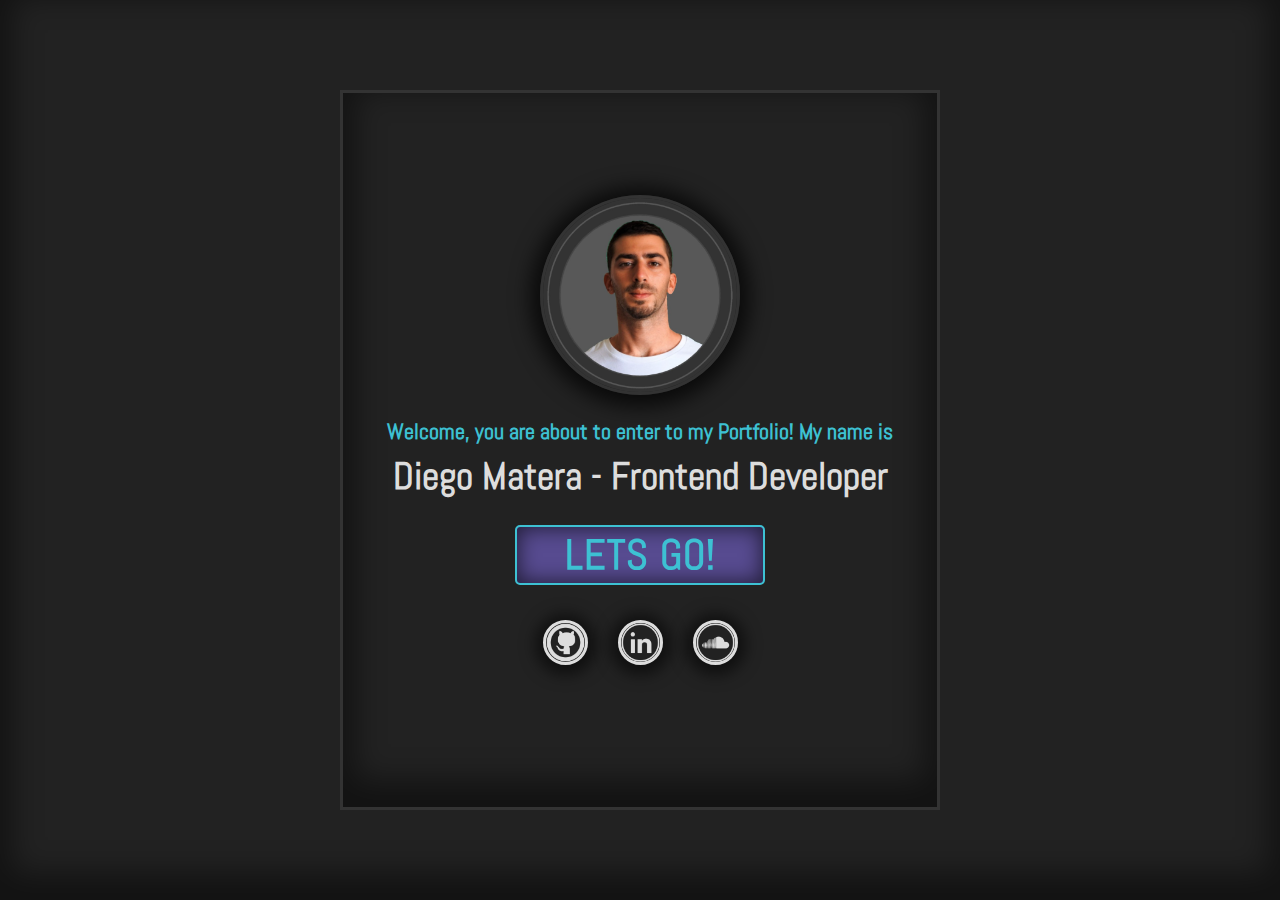
<file: index.html>
<!DOCTYPE html>
<html>
  <head>
    <meta charset="UTF-8" />
    <link rel="icon" href="images/fav.png" />
    <link rel="stylesheet" href="css/style.css" />
    <link rel="preconnect" href="https://fonts.googleapis.com" />
    <link rel="preconnect" href="https://fonts.gstatic.com" crossorigin />
    <link
      href="https://fonts.googleapis.com/css2?family=Abel&amp;family=Cairo:wght@400;600&amp;display=swap"
      rel="stylesheet"
    />
    <meta name="viewport" content="width=device-width, initial-scale=1" />
    <title>Diego Matera - Frontend Developer</title>
  </head>
  <body>
    <div class="landing-container">
      <div class="hero">
        <img src="images/avatar2.png" alt="" />
        <div class="hero-title">
          <h2 class="desk">
            Welcome, you are about to enter to my Portfolio! My name is
          </h2>
          <h2 class="mob">
            Welcome, you are about to <br />
            enter to my Portfolio! <br />
            My name is
          </h2>
          <h1 class="desk">diego matera - frontend developer</h1>
          <h1 class="mob">
            diego matera <br />
            frontend developer
          </h1>
        </div>
        <a class="go" href="html/portfolio.html">lets go!</a>
        <div class="redes-cont">
          <div class="redes">
            <a href="https://github.com/materadiego" target="_blank"
              ><img src="images/gitb.png" alt="GitHub" /></a
            ><a href="https://www.linkedin.com/in/diego-matera/" target="_blank"
              ><img src="images/in.png" alt="LinkedIn" /></a
            ><a href="https://soundcloud.com/diego-matera" target="_blank"
              ><img src="images/sc.png" alt="Soundcloud"
            /></a>
          </div>
        </div>
      </div>
    </div>
  </body>
</html>
</file>
<file: css/style.css>
/* Reboot Codes - Based on normalize.css v5.0.0
**********************/
html {
  line-height: 1.15;
  -ms-text-size-adjust: 100%;
  -webkit-text-size-adjust: 100%; }

body {
  margin: 0; }

article,
aside,
footer,
header,
nav,
section {
  display: block; }

h1 {
  font-size: 2em;
  margin: 0.67em 0; }

figcaption,
figure,
main {
  display: block; }

figure {
  margin: 1em 40px; }

hr {
  -webkit-box-sizing: content-box;
  box-sizing: content-box;
  height: 0;
  overflow: visible; }

pre {
  font-family: monospace, monospace;
  font-size: 1em; }

a {
  background-color: transparent;
  -webkit-text-decoration-skip: objects; }

a:active,
a:hover {
  outline-width: 0; }

abbr[title] {
  border-bottom: none;
  text-decoration: underline;
  -webkit-text-decoration: underline dotted;
  text-decoration: underline dotted; }

b,
strong {
  font-weight: inherit; }

b,
strong {
  font-weight: bolder; }

code,
kbd,
samp {
  font-family: monospace, monospace;
  font-size: 1em; }

dfn {
  font-style: italic; }

mark {
  background-color: #ff0;
  color: #000; }

small {
  font-size: 80%; }

sub,
sup {
  font-size: 75%;
  line-height: 0;
  position: relative;
  vertical-align: baseline; }

sub {
  bottom: -0.25em; }

sup {
  top: -0.5em; }

audio,
video {
  display: inline-block; }

audio:not([controls]) {
  display: none;
  height: 0; }

img {
  border-style: none; }

svg:not(:root) {
  overflow: hidden; }

button,
input,
optgroup,
select,
textarea {
  font-family: sans-serif;
  font-size: 100%;
  line-height: 1.15;
  margin: 0; }

button,
input {
  overflow: visible; }

button,
select {
  text-transform: none; }

button,
html [type="button"],
[type="reset"],
[type="submit"] {
  -webkit-appearance: button; }

button::-moz-focus-inner,
[type="button"]::-moz-focus-inner,
[type="reset"]::-moz-focus-inner,
[type="submit"]::-moz-focus-inner {
  border-style: none;
  padding: 0; }

button:-moz-focusring,
[type="button"]:-moz-focusring,
[type="reset"]:-moz-focusring,
[type="submit"]:-moz-focusring {
  outline: 1px dotted ButtonText; }

fieldset {
  border: 1px solid #c0c0c0;
  margin: 0 2px;
  padding: 0.35em 0.625em 0.75em; }

legend {
  -webkit-box-sizing: border-box;
  box-sizing: border-box;
  color: inherit;
  display: table;
  max-width: 100%;
  padding: 0;
  white-space: normal; }

progress {
  display: inline-block;
  vertical-align: baseline; }

textarea {
  overflow: auto; }

[type="checkbox"],
[type="radio"] {
  -webkit-box-sizing: border-box;
  box-sizing: border-box;
  padding: 0; }

[type="number"]::-webkit-inner-spin-button,
[type="number"]::-webkit-outer-spin-button {
  height: auto; }

[type="search"] {
  -webkit-appearance: textfield;
  outline-offset: -2px; }

[type="search"]::-webkit-search-cancel-button,
[type="search"]::-webkit-search-decoration {
  -webkit-appearance: none; }

::-webkit-file-upload-button {
  -webkit-appearance: button;
  font: inherit; }

details,
menu {
  display: block; }

summary {
  display: list-item; }

canvas {
  display: inline-block; }

template {
  display: none; }

[hidden] {
  display: none; }

html {
  -webkit-box-sizing: border-box;
  box-sizing: border-box; }

*,
*::before,
*::after {
  -webkit-box-sizing: inherit;
  box-sizing: inherit; }

@-ms-viewport {
  width: device-width; }

html {
  -ms-overflow-style: scrollbar;
  -webkit-tap-highlight-color: transparent; }

body {
  font-family: -apple-system, system-ui, BlinkMacSystemFont, "Segoe UI", Roboto, "Helvetica Neue", Arial, sans-serif;
  font-size: 1rem;
  font-weight: normal;
  line-height: 1.5; }

[tabindex="-1"]:focus {
  outline: none !important; }

h1, h2, h3, h4, h5, h6 {
  margin-top: 0;
  margin-bottom: .5rem; }

p {
  margin-top: 0;
  margin-bottom: 1rem; }

abbr[title],
abbr[data-original-title] {
  cursor: help; }

address {
  margin-bottom: 1rem;
  font-style: normal;
  line-height: inherit; }

ol,
ul,
dl {
  margin-top: 0;
  margin-bottom: 1rem; }

ol ol,
ul ul,
ol ul,
ul ol {
  margin-bottom: 0; }

dt {
  font-weight: bold; }

dd {
  margin-bottom: .5rem;
  margin-left: 0; }

blockquote {
  margin: 0 0 1rem; }

a {
  color: #0275d8;
  text-decoration: none; }

a:hover {
  color: inherit;
  text-decoration: underline; }

a:not([href]):not([tabindex]) {
  color: inherit;
  text-decoration: none; }

a:not([href]):not([tabindex]):focus, a:not([href]):not([tabindex]):hover {
  color: inherit;
  text-decoration: none; }

a:not([href]):not([tabindex]):focus {
  outline: 0; }

pre {
  margin-top: 0;
  margin-bottom: 1rem;
  overflow: auto; }

figure {
  margin: 0 0 1rem; }

img {
  vertical-align: middle; }

[role="button"] {
  cursor: pointer; }

a,
area,
button,
[role="button"],
input,
label,
select,
summary,
textarea {
  -ms-touch-action: manipulation;
  touch-action: manipulation; }

table {
  border-collapse: collapse;
  background-color: transparent; }

caption {
  padding-top: 0.75rem;
  padding-bottom: 0.75rem;
  color: #636c72;
  text-align: left;
  caption-side: bottom; }

th {
  text-align: left; }

label {
  display: inline-block;
  margin-bottom: .5rem; }

button:focus {
  outline: 1px dotted;
  outline: 5px auto -webkit-focus-ring-color; }

input,
button,
select,
textarea {
  line-height: inherit; }

input[type="radio"]:disabled,
input[type="checkbox"]:disabled {
  cursor: not-allowed; }

input[type="date"],
input[type="time"],
input[type="datetime-local"],
input[type="month"] {
  -webkit-appearance: listbox; }

textarea {
  resize: vertical; }

fieldset {
  min-width: 0;
  padding: 0;
  margin: 0;
  border: 0; }

legend {
  display: block;
  width: 100%;
  padding: 0;
  margin-bottom: .5rem;
  font-size: 1.5rem;
  line-height: inherit; }

input[type="search"] {
  -webkit-appearance: none; }

output {
  display: inline-block; }

[hidden] {
  display: none !important; }

/*# sourceMappingURL=bootstrap-reboot.css.map */
/* Media Queries Mixin
**********************/
* {
  scroll-behavior: smooth;
  font-family: "Abel", sans-serif;
  color: #ddd; }

body {
  margin: 0;
  min-width: 320px;
  min-height: 540px;
  width: 100%;
  display: -webkit-box;
  display: -ms-flexbox;
  display: flex;
  -webkit-box-orient: vertical;
  -webkit-box-direction: normal;
  -ms-flex-direction: column;
  flex-direction: column;
  position: relative;
  will-change: opacity;
  -webkit-animation-name: carga;
  animation-name: carga;
  -webkit-animation-timing-function: ease-in;
  animation-timing-function: ease-in;
  -webkit-animation-fill-mode: forwards;
  animation-fill-mode: forwards;
  -webkit-animation-duration: 1s;
  animation-duration: 1s;
  font-size: 12px;
  overflow: hidden; }
  @media only screen and (min-width: 380px) {
    body {
      font-size: 14px; } }
  @media only screen and (min-width: 992px) {
    body {
      font-size: 16px;
      -webkit-box-orient: horizontal;
      -webkit-box-direction: normal;
      -ms-flex-direction: row;
      flex-direction: row; } }

@-webkit-keyframes carga {
  0% {
    opacity: 0; }
  100% {
    opacity: 1; } }

@keyframes carga {
  0% {
    opacity: 0; }
  100% {
    opacity: 1; } }

*::-webkit-scrollbar {
  width: 11px;
  background: #222;
  -webkit-box-shadow: inset 0px 0px 20px 2px rgba(0, 0, 0, 0.6);
  box-shadow: inset 0px 0px 20px 2px rgba(0, 0, 0, 0.6); }

*::-webkit-scrollbar-thumb {
  background: #333; }

h1,
h2,
h3,
h4 {
  font-family: "Abel", sans-serif; }

h3 {
  font-size: 34px;
  margin: 5px 0 5px;
  text-align: center;
  color: #3dc1d3; }
  @media only screen and (min-width: 992px) {
    h3 {
      margin: 10px 0 5px;
      text-align: start;
      padding-left: 10px; } }

h4 {
  font-size: 18px;
  margin: 0;
  padding: 0px;
  text-align: center;
  color: #574b90; }
  @media only screen and (min-width: 380px) {
    h4 {
      font-size: 22px; } }
  @media only screen and (min-width: 992px) {
    h4 {
      text-align: start; } }

.container {
  width: 100%;
  height: 100vh;
  overflow: auto;
  margin-bottom: 0;
  padding-bottom: 0;
  position: relative;
  background-color: #222;
  -webkit-box-shadow: inset 0px 0px 20px 2px rgba(0, 0, 0, 0.6);
  box-shadow: inset 0px 0px 20px 2px rgba(0, 0, 0, 0.6); }
  @media only screen and (min-width: 992px) {
    .container {
      width: 80%; } }

.menu-but {
  width: 40px;
  height: 40px;
  position: absolute;
  z-index: 2;
  right: 15px;
  top: 28px;
  background-color: rgba(0, 0, 0, 0.3); }
  .menu-but img {
    width: 100%; }

.xmenu-but {
  width: 40px;
  height: 40px;
  position: absolute;
  z-index: 2;
  right: 25px;
  top: 28px;
  background-color: rgba(0, 0, 0, 0.3); }
  .xmenu-but img {
    width: 100%; }

.desk {
  display: none; }
  @media only screen and (min-width: 768px) {
    .desk {
      display: -webkit-box;
      display: -ms-flexbox;
      display: flex; } }

@media only screen and (min-width: 768px) {
  .mob {
    display: none; } }

.landing-container {
  width: 100%;
  height: 100vh;
  display: -webkit-box;
  display: -ms-flexbox;
  display: flex;
  min-height: 530px;
  -ms-flex-wrap: wrap;
  flex-wrap: wrap;
  position: relative;
  -webkit-box-align: center;
  -ms-flex-align: center;
  align-items: center;
  -webkit-box-pack: center;
  -ms-flex-pack: center;
  justify-content: center;
  background-color: #222;
  -webkit-box-shadow: inset 0px -15px 30px 12px rgba(0, 0, 0, 0.45);
  box-shadow: inset 0px -15px 30px 12px rgba(0, 0, 0, 0.45); }
  @media only screen and (min-width: 380px) {
    .landing-container {
      min-height: 618px; } }
  @media only screen and (min-width: 992px) {
    .landing-container {
      -webkit-box-orient: vertical;
      -webkit-box-direction: normal;
      -ms-flex-direction: column;
      flex-direction: column; } }
  .landing-container .hero {
    height: 97vh;
    width: 100%;
    min-width: 320px;
    margin: 0 auto;
    display: -webkit-box;
    display: -ms-flexbox;
    display: flex;
    -webkit-box-orient: vertical;
    -webkit-box-direction: normal;
    -ms-flex-direction: column;
    flex-direction: column;
    -webkit-box-align: center;
    -ms-flex-align: center;
    align-items: center;
    -webkit-box-pack: center;
    -ms-flex-pack: center;
    justify-content: center;
    border-radius: 0px;
    position: relative;
    -webkit-transition: 0.3s;
    -o-transition: 0.3s;
    transition: 0.3s;
    border: 3px solid #333;
    background-color: #222;
    min-height: 510px;
    -webkit-box-shadow: inset 0px -15px 30px 12px rgba(0, 0, 0, 0.45);
    box-shadow: inset 0px -15px 30px 12px rgba(0, 0, 0, 0.45); }
    @media only screen and (min-width: 380px) {
      .landing-container .hero {
        min-height: 600px; } }
    @media only screen and (min-width: 992px) {
      .landing-container .hero {
        height: 80vh;
        width: 600px; } }
    .landing-container .hero img {
      width: 150px;
      height: 150px;
      border-radius: 50%;
      margin-bottom: 20px;
      margin-top: 0px;
      -webkit-transition: 0.3s;
      -o-transition: 0.3s;
      transition: 0.3s;
      -o-object-fit: cover;
      object-fit: cover;
      border: 3px solid #333;
      -webkit-box-shadow: 0px 2px 20px 10px rgba(0, 0, 0, 0.7);
      box-shadow: 0px 2px 20px 10px rgba(0, 0, 0, 0.7); }
      @media only screen and (min-width: 380px) {
        .landing-container .hero img {
          width: 170px;
          height: 170px; } }
      @media only screen and (min-width: 480px) {
        .landing-container .hero img {
          width: 190px;
          height: 190px; } }
      @media only screen and (min-width: 992px) {
        .landing-container .hero img {
          width: 200px;
          height: 200px; } }
    .landing-container .hero .hero-title {
      display: -webkit-box;
      display: -ms-flexbox;
      display: flex;
      -webkit-box-orient: vertical;
      -webkit-box-direction: normal;
      -ms-flex-direction: column;
      flex-direction: column;
      -webkit-box-align: center;
      -ms-flex-align: center;
      align-items: center; }
      .landing-container .hero .hero-title h2 {
        margin: 0;
        font-size: 1.4em;
        text-align: center;
        color: #3dc1d3; }
        @media only screen and (min-width: 380px) {
          .landing-container .hero .hero-title h2 {
            font-size: 1.6em; } }
        @media only screen and (min-width: 480px) {
          .landing-container .hero .hero-title h2 {
            font-size: 1.8em; } }
        @media only screen and (min-width: 992px) {
          .landing-container .hero .hero-title h2 {
            font-size: 1.375em; } }
      .landing-container .hero .hero-title h1 {
        margin: 0;
        text-transform: capitalize;
        font-size: 2em;
        font-weight: 600;
        text-align: center;
        font-family: "Abel", sans-serif;
        color: #ddd; }
        @media only screen and (min-width: 380px) {
          .landing-container .hero .hero-title h1 {
            font-size: 2.2em; } }
        @media only screen and (min-width: 992px) {
          .landing-container .hero .hero-title h1 {
            font-size: 2.375em; } }
    .landing-container .hero .go {
      width: 170px;
      height: 50px;
      display: -webkit-box;
      display: -ms-flexbox;
      display: flex;
      -webkit-box-align: center;
      -ms-flex-align: center;
      align-items: center;
      -webkit-box-pack: center;
      -ms-flex-pack: center;
      justify-content: center;
      font-size: 2.25em;
      text-transform: uppercase;
      text-decoration: none;
      font-weight: 600;
      letter-spacing: 1px;
      border-radius: 5px;
      margin-top: 15px;
      -webkit-transition: 0.3s;
      -o-transition: 0.3s;
      transition: 0.3s;
      will-change: transform;
      font-family: "Abel", sans-serif;
      background-color: #574b90;
      border: 2px solid #3dc1d3;
      color: #3dc1d3;
      -webkit-box-shadow: inset 0px 0px 20px 2px rgba(0, 0, 0, 0.6);
      box-shadow: inset 0px 0px 20px 2px rgba(0, 0, 0, 0.6); }
      @media only screen and (min-width: 380px) {
        .landing-container .hero .go {
          font-size: 2.4em;
          width: 200px;
          height: 60px; } }
      @media only screen and (min-width: 480px) {
        .landing-container .hero .go {
          font-size: 2.6em; } }
      @media only screen and (min-width: 992px) {
        .landing-container .hero .go {
          width: 250px;
          height: 60px;
          margin-top: 20px; } }
      .landing-container .hero .go:hover {
        -webkit-transform: scale(1.08);
        -ms-transform: scale(1.08);
        transform: scale(1.08);
        -webkit-animation: none;
        animation: none;
        -webkit-transition: 0.3s;
        -o-transition: 0.3s;
        transition: 0.3s;
        -webkit-box-shadow: inset 0px 0px 20px 5px rgba(0, 0, 0, 0.7);
        box-shadow: inset 0px 0px 20px 5px rgba(0, 0, 0, 0.7); }
      .landing-container .hero .go:active {
        -webkit-transform: scale(1);
        -ms-transform: scale(1);
        transform: scale(1);
        -webkit-box-shadow: inset 0px 0px 20px 2px rgba(0, 0, 0, 0.6);
        box-shadow: inset 0px 0px 20px 2px rgba(0, 0, 0, 0.6); }
    .landing-container .hero .redes {
      width: 100%;
      height: 90px;
      margin-top: 0px;
      display: -webkit-box;
      display: -ms-flexbox;
      display: flex;
      -webkit-box-align: end;
      -ms-flex-align: end;
      align-items: flex-end;
      -webkit-box-pack: center;
      -ms-flex-pack: center;
      justify-content: center; }
      @media only screen and (min-width: 992px) {
        .landing-container .hero .redes {
          height: 120px; } }
      .landing-container .hero .redes a {
        width: 45px;
        height: 45px;
        margin: 0px 15px 20px; }
        @media only screen and (min-width: 480px) {
          .landing-container .hero .redes a {
            margin: 0px 20px 20px; } }
        @media only screen and (min-width: 992px) {
          .landing-container .hero .redes a {
            margin: 0px 15px 40px; } }
        .landing-container .hero .redes a img {
          width: 45px;
          height: 45px;
          border-radius: 50%;
          -webkit-transition: 0.3s;
          -o-transition: 0.3s;
          transition: 0.3s;
          will-change: box-shadow;
          padding: 0;
          border: 3px solid #ddd;
          -webkit-box-shadow: 0px 2px 15px 8px rgba(0, 0, 0, 0.55);
          box-shadow: 0px 2px 15px 8px rgba(0, 0, 0, 0.55); }
          @media only screen and (min-width: 380px) {
            .landing-container .hero .redes a img {
              width: 55px;
              height: 55px; } }
          @media only screen and (min-width: 992px) {
            .landing-container .hero .redes a img {
              width: 45px;
              height: 45px; } }
        .landing-container .hero .redes a img:hover {
          border: 3px solid #3dc1d3;
          -webkit-box-shadow: 0px 2px 20px 10px rgba(0, 0, 0, 0.7);
          box-shadow: 0px 2px 20px 10px rgba(0, 0, 0, 0.7); }

.header {
  display: -webkit-box;
  display: -ms-flexbox;
  display: flex;
  -webkit-box-orient: vertical;
  -webkit-box-direction: normal;
  -ms-flex-direction: column;
  flex-direction: column;
  -webkit-box-pack: start;
  -ms-flex-pack: start;
  justify-content: flex-start;
  -webkit-box-align: center;
  -ms-flex-align: center;
  align-items: center;
  height: 100vh;
  min-height: 560px;
  width: 100%;
  -webkit-transition: 0.3s;
  -o-transition: 0.3s;
  transition: 0.3s;
  will-change: opacity;
  position: fixed;
  z-index: 3;
  overflow: auto;
  background-color: #574b90;
  -webkit-box-shadow: inset 0px 0px 20px 5px rgba(0, 0, 0, 0.7);
  box-shadow: inset 0px 0px 20px 5px rgba(0, 0, 0, 0.7); }
  @media only screen and (min-width: 380px) {
    .header {
      min-height: 680px;
      height: 100vh; } }
  @media only screen and (min-width: 992px) {
    .header {
      width: 35%;
      position: relative;
      margin-left: 0; } }
  @media only screen and (min-width: 1200px) {
    .header {
      width: 25%; } }
  .header .logo--container {
    height: 220px;
    width: 100%;
    display: -webkit-box;
    display: -ms-flexbox;
    display: flex;
    -webkit-box-orient: vertical;
    -webkit-box-direction: normal;
    -ms-flex-direction: column;
    flex-direction: column;
    -webkit-box-pack: center;
    -ms-flex-pack: center;
    justify-content: center;
    -webkit-box-align: center;
    -ms-flex-align: center;
    align-items: center;
    background-color: #574b90;
    -webkit-box-shadow: inset 0px 0px 20px 5px rgba(0, 0, 0, 0.7);
    box-shadow: inset 0px 0px 20px 5px rgba(0, 0, 0, 0.7); }
    @media only screen and (min-width: 380px) {
      .header .logo--container {
        height: 280px; } }
    @media only screen and (min-width: 992px) {
      .header .logo--container {
        height: 45%;
        width: 100%; } }
    .header .logo--container img {
      width: 100px;
      height: 100px;
      -o-object-fit: cover;
      object-fit: cover;
      border-radius: 50%;
      margin: 0;
      -webkit-box-shadow: 0px 2px 15px 8px rgba(0, 0, 0, 0.55);
      box-shadow: 0px 2px 15px 8px rgba(0, 0, 0, 0.55); }
      @media only screen and (min-width: 380px) {
        .header .logo--container img {
          width: 120px;
          height: 120px; } }
      @media only screen and (min-width: 992px) {
        .header .logo--container img {
          width: 150px;
          height: 150px; } }
    .header .logo--container h1 {
      margin: 10px 0 0;
      color: #ddd; }
      @media only screen and (min-width: 380px) {
        .header .logo--container h1 {
          font-size: 32px; } }
    .header .logo--container h2 {
      margin: 0;
      font-size: 18px;
      font-weight: 600;
      text-transform: uppercase;
      color: #222; }
      @media only screen and (min-width: 380px) {
        .header .logo--container h2 {
          font-size: 22px; } }
  .header .menu {
    width: 100%;
    height: 180px;
    display: -webkit-box;
    display: -ms-flexbox;
    display: flex;
    -webkit-box-orient: vertical;
    -webkit-box-direction: normal;
    -ms-flex-direction: column;
    flex-direction: column;
    -webkit-box-pack: center;
    -ms-flex-pack: center;
    justify-content: center;
    -webkit-box-align: center;
    -ms-flex-align: center;
    align-items: center;
    background-color: #222;
    -webkit-box-shadow: inset 0px 0px 20px 2px rgba(0, 0, 0, 0.6);
    box-shadow: inset 0px 0px 20px 2px rgba(0, 0, 0, 0.6); }
    @media only screen and (min-width: 380px) {
      .header .menu {
        height: 200px; } }
    @media only screen and (min-width: 992px) {
      .header .menu {
        height: 30%;
        width: 100%; } }
    .header .menu nav {
      width: 80%; }
      .header .menu nav ul {
        padding-left: 0; }
        .header .menu nav ul li {
          margin: 5px auto;
          width: 160px;
          list-style: none; }
          .header .menu nav ul li a {
            font-size: 30px;
            padding: 0px 10px;
            text-decoration: none;
            -webkit-transition: 0.3s;
            -o-transition: 0.3s;
            transition: 0.3s;
            will-change: color opacity;
            color: #ddd;
            border-left: 3px solid #333;
            opacity: 0.85; }
          @media only screen and (min-width: 992px) {
            .header .menu nav ul li a:hover {
              border-left: 3px solid #3dc1d3;
              opacity: 1; } }
  .header .redes {
    width: 100%;
    height: 100px;
    display: -webkit-box;
    display: -ms-flexbox;
    display: flex;
    -webkit-box-align: center;
    -ms-flex-align: center;
    align-items: center;
    -webkit-box-pack: center;
    -ms-flex-pack: center;
    justify-content: center;
    background-color: #222;
    -webkit-box-shadow: inset 0px 0px 20px 5px rgba(0, 0, 0, 0.7);
    box-shadow: inset 0px 0px 20px 5px rgba(0, 0, 0, 0.7); }
    @media only screen and (min-width: 380px) {
      .header .redes {
        height: 120px; } }
    @media only screen and (min-width: 992px) {
      .header .redes {
        width: 100%; } }
    .header .redes a {
      width: 45px;
      height: 45px;
      margin: 0px 15px; }
      @media only screen and (min-width: 380px) {
        .header .redes a {
          width: 50px;
          height: 50px; } }
      .header .redes a img {
        width: 45px;
        height: 45px;
        border-radius: 50%;
        -webkit-transition: 0.3s;
        -o-transition: 0.3s;
        transition: 0.3s;
        will-change: box-shadow;
        padding: 0;
        border: 3px solid #ddd; }
        @media only screen and (min-width: 380px) {
          .header .redes a img {
            width: 50px;
            height: 50px; } }
      .header .redes a img:hover {
        border: 3px solid #3dc1d3;
        -webkit-box-shadow: 0px 2px 15px 8px rgba(0, 0, 0, 0.55);
        box-shadow: 0px 2px 15px 8px rgba(0, 0, 0, 0.55); }

.header {
  opacity: 0;
  pointer-events: none;
  overflow: auto; }
  @media only screen and (min-width: 992px) {
    .header {
      opacity: 1;
      pointer-events: all; } }

.m-is-active {
  opacity: 1;
  pointer-events: all; }

.sobre-mi {
  width: 100%;
  opacity: 0;
  -webkit-animation-name: carga;
  animation-name: carga;
  -webkit-animation-delay: 0.7s;
  animation-delay: 0.7s;
  -webkit-animation-timing-function: ease-in;
  animation-timing-function: ease-in;
  -webkit-animation-fill-mode: forwards;
  animation-fill-mode: forwards;
  -webkit-animation-duration: 2s;
  animation-duration: 2s;
  background-color: #222;
  padding-top: 5px;
  padding-bottom: 20px;
  border-bottom: 3px solid #111;
  -webkit-box-shadow: inset 0px 0px 20px 5px rgba(0, 0, 0, 0.7);
  box-shadow: inset 0px 0px 20px 5px rgba(0, 0, 0, 0.7); }
  @media only screen and (min-width: 992px) {
    .sobre-mi {
      width: 100%;
      padding: 0px 0 45px;
      margin: 25px auto 0; } }
  .sobre-mi .icon {
    width: 50px;
    height: 50px;
    margin-bottom: 0;
    border-radius: 500px;
    display: -webkit-box;
    display: -ms-flexbox;
    display: flex;
    -webkit-box-align: center;
    -ms-flex-align: center;
    align-items: center;
    -webkit-box-pack: center;
    -ms-flex-pack: center;
    justify-content: center;
    position: absolute;
    left: 5%; }
    @media only screen and (min-width: 992px) {
      .sobre-mi .icon {
        left: 0;
        position: static; } }
    .sobre-mi .icon img {
      width: 80%; }
  .sobre-mi .icon_blue {
    -webkit-box-shadow: inset 0 0 6px 0 #3dc1d3;
    box-shadow: inset 0 0 6px 0 #3dc1d3; }
  .sobre-mi .skills-icon {
    width: 60px;
    height: 60px;
    left: 5%;
    position: absolute;
    display: -webkit-box;
    display: -ms-flexbox;
    display: flex;
    -webkit-box-align: center;
    -ms-flex-align: center;
    align-items: center;
    -webkit-box-pack: center;
    -ms-flex-pack: center;
    justify-content: center;
    border-radius: 500px;
    margin-bottom: 0;
    -webkit-box-shadow: inset 0 0 6px 0 #3dc1d3;
    box-shadow: inset 0 0 6px 0 #3dc1d3; }
    @media only screen and (min-width: 992px) {
      .sobre-mi .skills-icon {
        left: 0;
        position: static; } }
    .sobre-mi .skills-icon img {
      width: 65%; }
  .sobre-mi #about-me {
    margin: 15px 0 20px;
    display: -webkit-box;
    display: -ms-flexbox;
    display: flex;
    -ms-flex-wrap: wrap;
    flex-wrap: wrap;
    -webkit-box-align: center;
    -ms-flex-align: center;
    align-items: center;
    -webkit-box-pack: center;
    -ms-flex-pack: center;
    justify-content: center;
    position: relative;
    border-top: 2px solid #333;
    border-bottom: 2px solid #333;
    -webkit-box-shadow: inset 0px 0px 20px 5px rgba(0, 0, 0, 0.7);
    box-shadow: inset 0px 0px 20px 5px rgba(0, 0, 0, 0.7); }
    @media only screen and (min-width: 992px) {
      .sobre-mi #about-me {
        padding: 15px 0 15px 70px;
        -webkit-box-pack: start;
        -ms-flex-pack: start;
        justify-content: flex-start; } }
  .sobre-mi p {
    font-size: 14px;
    width: 70%;
    margin: 10px auto;
    line-height: 150%;
    font-family: "Cairo", sans-serif; }
    @media only screen and (min-width: 380px) {
      .sobre-mi p {
        font-size: 16px; } }
    @media only screen and (min-width: 992px) {
      .sobre-mi p {
        padding: 0px 70px;
        margin: 1px 0 0;
        font-size: 16px;
        width: 100%; } }
  .sobre-mi .skills {
    margin-top: 20px;
    -webkit-box-align: start;
    -ms-flex-align: start;
    align-items: flex-start;
    width: 100%;
    display: -webkit-box;
    display: -ms-flexbox;
    display: flex;
    -ms-flex-wrap: wrap;
    flex-wrap: wrap;
    -webkit-box-pack: start;
    -ms-flex-pack: start;
    justify-content: flex-start; }
    @media only screen and (min-width: 480px) {
      .sobre-mi .skills {
        width: 70%;
        margin: 20px auto; } }
    @media only screen and (min-width: 992px) {
      .sobre-mi .skills {
        padding-left: 0;
        width: 100%;
        -webkit-box-pack: center;
        -ms-flex-pack: center;
        justify-content: center; } }
    @media only screen and (min-width: 1200px) {
      .sobre-mi .skills {
        width: 750px;
        margin: 20px 0 20px 70px; } }
    .sobre-mi .skills--cont {
      width: 80%;
      padding: 0;
      margin: 0 auto 20px;
      -webkit-transition: 0.3s ease-in-out;
      -o-transition: 0.3s ease-in-out;
      transition: 0.3s ease-in-out;
      border-radius: 3px;
      -webkit-transition: 0.3s;
      -o-transition: 0.3s;
      transition: 0.3s;
      background: #111;
      -webkit-box-shadow: 0px 2px 15px 8px rgba(0, 0, 0, 0.55);
      box-shadow: 0px 2px 15px 8px rgba(0, 0, 0, 0.55); }
      @media only screen and (min-width: 480px) {
        .sobre-mi .skills--cont {
          width: 100%; } }
      @media only screen and (min-width: 992px) {
        .sobre-mi .skills--cont {
          width: 440px;
          width: 80%;
          margin: 0;
          padding: 0; } }
      @media only screen and (min-width: 1200px) {
        .sobre-mi .skills--cont {
          width: 320px;
          width: 100%; } }
      .sobre-mi .skills--cont--title {
        display: -webkit-box;
        display: -ms-flexbox;
        display: flex;
        -webkit-box-pack: center;
        -ms-flex-pack: center;
        justify-content: center;
        -webkit-box-align: center;
        -ms-flex-align: center;
        align-items: center;
        margin-bottom: 15px;
        margin-top: 0;
        padding: 5px 0;
        position: relative;
        cursor: pointer;
        border-bottom: 2px solid #333;
        -webkit-box-shadow: inset 0px 0px 20px 5px rgba(0, 0, 0, 0.7);
        box-shadow: inset 0px 0px 20px 5px rgba(0, 0, 0, 0.7); }
        @media only screen and (min-width: 992px) {
          .sobre-mi .skills--cont--title {
            padding: 15px 40px;
            margin-bottom: 0;
            -webkit-box-pack: start;
            -ms-flex-pack: start;
            justify-content: flex-start; } }
        .sobre-mi .skills--cont--title h4 {
          -webkit-transition: 0.3s;
          -o-transition: 0.3s;
          transition: 0.3s; }
        .sobre-mi .skills--cont--title img {
          width: 15px;
          margin-left: 10px;
          margin-bottom: 0px;
          position: absolute;
          right: 15px; }
      .sobre-mi .skills--cont--ul {
        -webkit-box-align: center;
        -ms-flex-align: center;
        align-items: center;
        -webkit-box-pack: space-evenly;
        -ms-flex-pack: space-evenly;
        justify-content: space-evenly;
        -ms-flex-wrap: wrap;
        flex-wrap: wrap;
        padding: 0; }
        .sobre-mi .skills--cont--ul li {
          font-weight: 500;
          list-style: none;
          width: 90px;
          border-radius: 60px;
          height: 180px;
          margin: 7px 10px;
          line-height: 130%;
          display: -webkit-box;
          display: -ms-flexbox;
          display: flex;
          -webkit-box-orient: vertical;
          -webkit-box-direction: normal;
          -ms-flex-direction: column;
          flex-direction: column;
          -webkit-box-align: center;
          -ms-flex-align: center;
          align-items: center;
          -webkit-box-pack: start;
          -ms-flex-pack: start;
          justify-content: flex-start;
          text-align: center;
          -webkit-box-shadow: 0 2px 15px 2px black;
          box-shadow: 0 2px 15px 2px black; }
          @media only screen and (min-width: 992px) {
            .sobre-mi .skills--cont--ul li {
              margin: 15px 20px 10px; } }
          .sobre-mi .skills--cont--ul li figure {
            width: 100px;
            height: 100px;
            padding: 0;
            border-radius: 200px;
            margin-bottom: 0;
            display: -webkit-box;
            display: -ms-flexbox;
            display: flex;
            -webkit-box-align: center;
            -ms-flex-align: center;
            align-items: center;
            -webkit-box-pack: center;
            -ms-flex-pack: center;
            justify-content: center;
            -webkit-transition: 0.5s;
            -o-transition: 0.5s;
            transition: 0.5s;
            will-change: transform;
            -webkit-box-shadow: inset 0 0 15px 0 #3dc1d3;
            box-shadow: inset 0 0 15px 0 #3dc1d3; }
            .sobre-mi .skills--cont--ul li figure img {
              width: 55%;
              margin: 0 auto; }
          .sobre-mi .skills--cont--ul li p {
            color: #ddd;
            font-family: "Cairo", sans-serif;
            font-size: 14px;
            margin-top: 10px;
            margin-bottom: 0;
            display: -webkit-box;
            display: -ms-flexbox;
            display: flex;
            -webkit-box-pack: center;
            -ms-flex-pack: center;
            justify-content: center;
            -webkit-box-align: center;
            -ms-flex-align: center;
            align-items: center;
            height: 40px; }
            @media only screen and (min-width: 992px) {
              .sobre-mi .skills--cont--ul li p {
                cursor: default;
                text-align: center;
                padding: 0; } }
    @media only screen and (min-width: 992px) {
      .sobre-mi .skills:hover .skills--cont--title h4 {
        color: #3dc1d3; } }

.skills-title-cont {
  display: -webkit-box;
  display: -ms-flexbox;
  display: flex;
  -webkit-box-align: center;
  -ms-flex-align: center;
  align-items: center;
  -webkit-box-pack: center;
  -ms-flex-pack: center;
  justify-content: center;
  position: relative;
  margin-top: 60px; }
  @media only screen and (min-width: 992px) {
    .skills-title-cont {
      -webkit-box-pack: start;
      -ms-flex-pack: start;
      justify-content: flex-start;
      padding-left: 70px; } }

li:hover figure {
  -webkit-transform: scale(1.1);
  -ms-transform: scale(1.1);
  transform: scale(1.1); }

.portfolio {
  width: 100%;
  margin: 0;
  opacity: 0;
  padding-bottom: 30px;
  -webkit-animation-name: carga;
  animation-name: carga;
  -webkit-animation-delay: 1.3s;
  animation-delay: 1.3s;
  -webkit-animation-timing-function: ease-in;
  animation-timing-function: ease-in;
  -webkit-animation-fill-mode: forwards;
  animation-fill-mode: forwards;
  -webkit-animation-duration: 2s;
  animation-duration: 2s;
  color: #3dc1d3;
  -webkit-box-shadow: inset 0px 0px 20px 5px rgba(0, 0, 0, 0.7);
  box-shadow: inset 0px 0px 20px 5px rgba(0, 0, 0, 0.7); }
  @media only screen and (min-width: 992px) {
    .portfolio {
      width: 100%;
      margin: 0 auto; } }
  .portfolio h3 {
    margin-top: 25px;
    border-top: 2px solid #3dc1d3;
    border-bottom: 2px solid #3dc1d3;
    -webkit-box-shadow: inset 0px 0px 20px 5px rgba(0, 0, 0, 0.7);
    box-shadow: inset 0px 0px 20px 5px rgba(0, 0, 0, 0.7); }
    @media only screen and (min-width: 992px) {
      .portfolio h3 {
        padding: 15px 0 15px 70px; } }
  .portfolio h4 {
    font-size: 28px;
    margin-top: 15px;
    border-top: 3px solid #333;
    border-bottom: 3px solid #333;
    -webkit-box-shadow: inset 0px 0px 20px 5px rgba(0, 0, 0, 0.7);
    box-shadow: inset 0px 0px 20px 5px rgba(0, 0, 0, 0.7); }
    @media only screen and (min-width: 992px) {
      .portfolio h4 {
        padding: 10px 0px 10px 70px; } }
  .portfolio--trabajos {
    -ms-flex-wrap: wrap;
    flex-wrap: wrap;
    position: relative;
    -webkit-box-pack: center;
    -ms-flex-pack: center;
    justify-content: center;
    width: 100%; }
    @media only screen and (min-width: 380px) {
      .portfolio--trabajos {
        width: 70%; } }
    @media only screen and (min-width: 768px) {
      .portfolio--trabajos {
        width: 100%;
        padding: 30px 0; } }
    @media only screen and (min-width: 992px) {
      .portfolio--trabajos {
        margin: 20px auto;
        padding: 30px 0; } }
  .portfolio--proyectos {
    -ms-flex-wrap: wrap;
    flex-wrap: wrap;
    -webkit-box-pack: center;
    -ms-flex-pack: center;
    justify-content: center;
    -webkit-box-align: center;
    -ms-flex-align: center;
    align-items: center;
    width: 100%;
    margin: 0 auto;
    padding: 30px 0; }
    @media only screen and (min-width: 380px) {
      .portfolio--proyectos {
        width: 70%; } }
    @media only screen and (min-width: 768px) {
      .portfolio--proyectos {
        width: 100%;
        padding: 30px 0; } }

.swiper-slide {
  display: -webkit-box;
  display: -ms-flexbox;
  display: flex;
  -webkit-box-pack: center;
  -ms-flex-pack: center;
  justify-content: center; }

.swiper-button-prev {
  -webkit-transform: scale(0.6);
  -ms-transform: scale(0.6);
  transform: scale(0.6);
  position: absolute;
  left: 0px; }

.swiper-button-prev::after,
.swiper-button-next::after {
  color: #ddd; }

.swiper-button-next {
  -webkit-transform: scale(0.6);
  -ms-transform: scale(0.6);
  transform: scale(0.6); }

.ul-front,
.ul-a-l {
  display: none;
  display: -webkit-box;
  display: -ms-flexbox;
  display: flex; }

.title-f {
  color: #574b90; }

.flecha-f {
  -webkit-transform: rotateZ(0deg);
  -ms-transform: rotate(0deg);
  transform: rotateZ(0deg);
  -webkit-transition: 0.3s;
  -o-transition: 0.3s;
  transition: 0.3s; }

.skills--cont {
  border: 3px solid #222; }

.title-is-active {
  color: #3dc1d3; }

.logo-responsive {
  width: 80%;
  max-width: 350px;
  border-radius: 500px;
  margin: 0 auto; }

.logo-responsive-figure {
  width: 180px;
  height: 180px;
  margin: 0 auto;
  display: -webkit-box;
  display: -ms-flexbox;
  display: flex;
  -webkit-box-align: center;
  -ms-flex-align: center;
  align-items: center;
  -webkit-box-pack: center;
  -ms-flex-pack: center;
  justify-content: center;
  border-radius: 500px;
  -webkit-box-shadow: inset 0px 0px 20px 5px rgba(0, 0, 0, 0.7);
  box-shadow: inset 0px 0px 20px 5px rgba(0, 0, 0, 0.7); }
  @media only screen and (min-width: 992px) {
    .logo-responsive-figure {
      display: none; } }

.caja__link {
  display: -webkit-box;
  display: -ms-flexbox;
  display: flex;
  -webkit-box-orient: vertical;
  -webkit-box-direction: normal;
  -ms-flex-direction: column;
  flex-direction: column;
  -webkit-box-pack: justify;
  -ms-flex-pack: justify;
  justify-content: space-between;
  -webkit-box-align: center;
  -ms-flex-align: center;
  align-items: center;
  text-decoration: none;
  -webkit-transition: 0.4s;
  -o-transition: 0.4s;
  transition: 0.4s;
  will-change: color box-shadow transform border;
  width: 220px;
  height: 350px;
  padding: 0px;
  border-radius: 0px;
  overflow: hidden;
  background-color: #222;
  border-top: 3px solid #333;
  border-bottom: 3px solid #222;
  margin: 20px 20px;
  -webkit-box-shadow: 0px 2px 15px 8px rgba(0, 0, 0, 0.55);
  box-shadow: 0px 2px 15px 8px rgba(0, 0, 0, 0.55); }
  @media only screen and (min-width: 380px) {
    .caja__link {
      width: 250px; } }
  @media only screen and (min-width: 480px) {
    .caja__link {
      width: 300px; } }
  @media only screen and (min-width: 992px) {
    .caja__link {
      width: 270px; } }
  @media only screen and (min-width: 1200px) {
    .caja__link {
      width: 300px; } }
  .caja__link .caja__imagen img {
    width: 280px;
    height: 170px;
    -o-object-fit: cover;
    object-fit: cover;
    border-radius: 3px;
    margin-top: 10px; }
  .caja__link .caja__contenido {
    width: 100%;
    text-align: center;
    -webkit-transition: 0.4s;
    -o-transition: 0.4s;
    transition: 0.4s;
    margin-bottom: 0;
    padding-bottom: 10px;
    -webkit-box-shadow: inset 0px 0px 20px 5px rgba(0, 0, 0, 0.7);
    box-shadow: inset 0px 0px 20px 5px rgba(0, 0, 0, 0.7); }
    .caja__link .caja__contenido h5 {
      font-size: 22px;
      height: 60px;
      display: -webkit-box;
      display: -ms-flexbox;
      display: flex;
      -webkit-box-align: center;
      -ms-flex-align: center;
      align-items: center;
      margin: 10px 0px 10px;
      -webkit-box-pack: center;
      -ms-flex-pack: center;
      justify-content: center;
      -webkit-transition: 0.4s;
      -o-transition: 0.4s;
      transition: 0.4s;
      color: #3dc1d3;
      border-top: 2px solid #3dc1d3;
      border-bottom: 2px solid #3dc1d3;
      -webkit-box-shadow: 0px 2px 15px 8px rgba(0, 0, 0, 0.55);
      box-shadow: 0px 2px 15px 8px rgba(0, 0, 0, 0.55); }
      @media only screen and (min-width: 380px) {
        .caja__link .caja__contenido h5 {
          font-size: 24px; } }
      @media only screen and (min-width: 480px) {
        .caja__link .caja__contenido h5 {
          font-size: 26px; } }
      @media only screen and (min-width: 992px) {
        .caja__link .caja__contenido h5 {
          border-top: 2px solid #333;
          border-bottom: 2px solid #333;
          color: #ddd; } }
    .caja__link .caja__contenido p {
      width: 80%;
      height: 40px;
      margin: 0 auto 10px;
      color: #ddd; }
    .caja__link .caja__contenido:hover {
      -webkit-box-shadow: inset 0px 0px 20px 2px rgba(0, 0, 0, 0.6);
      box-shadow: inset 0px 0px 20px 2px rgba(0, 0, 0, 0.6); }
  .caja__link:hover {
    -webkit-transform: scale(1.02);
    -ms-transform: scale(1.02);
    transform: scale(1.02);
    text-decoration: none;
    border-top: 3px solid #3dc1d3;
    border-bottom: 3px solid #333;
    -webkit-box-shadow: 0px 2px 20px 10px rgba(0, 0, 0, 0.7);
    box-shadow: 0px 2px 20px 10px rgba(0, 0, 0, 0.7); }
  .caja__link:hover h5 {
    color: #3dc1d3;
    border-top: 2px solid #3dc1d3;
    border-bottom: 2px solid #3dc1d3; }
</file>
